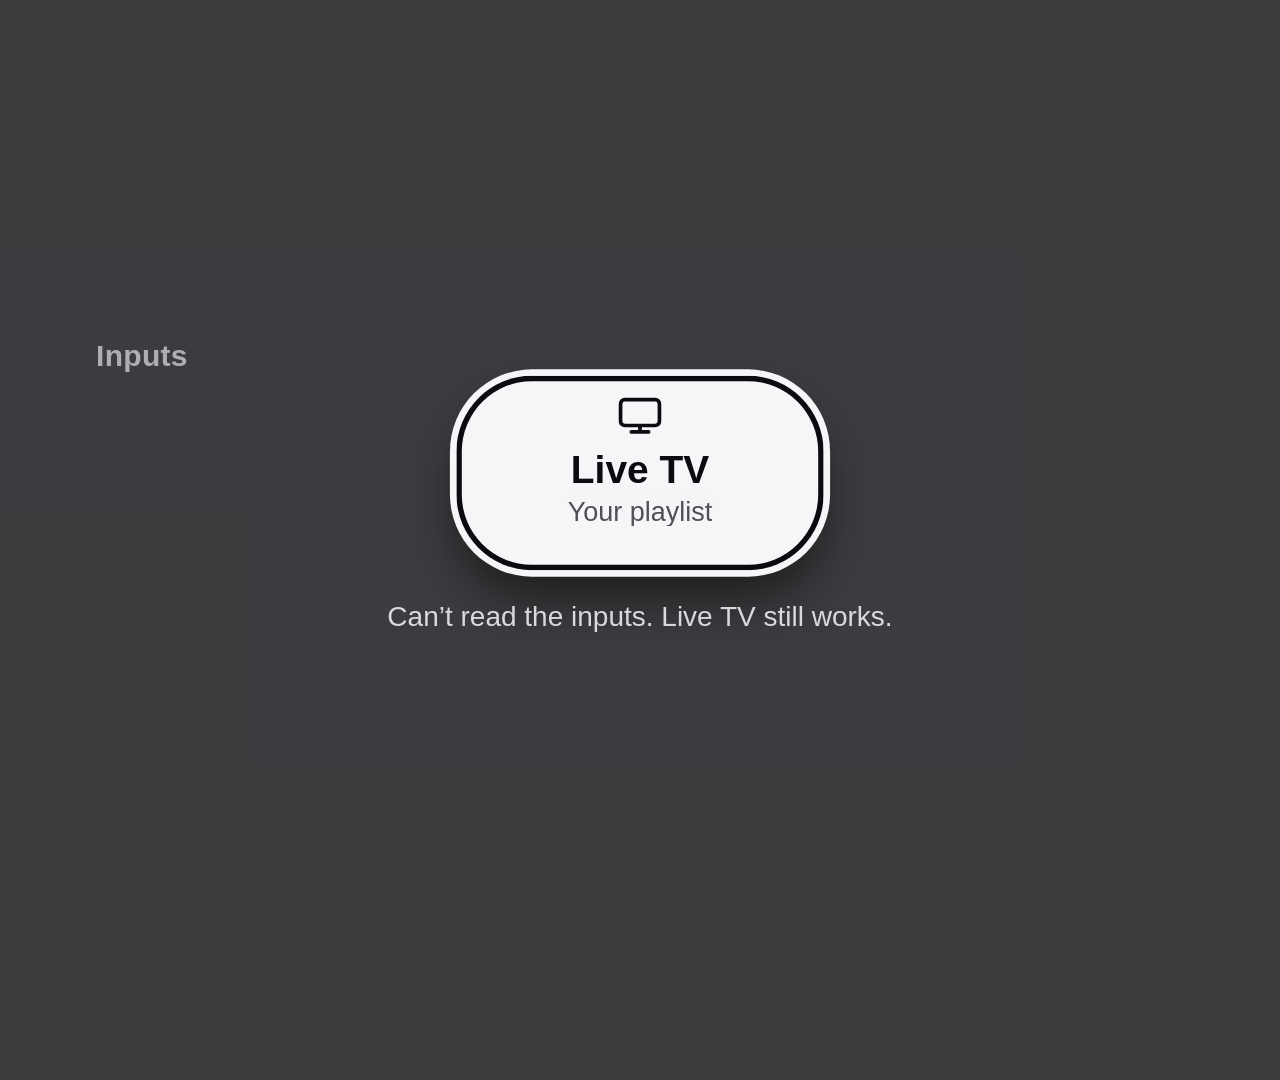
<file: picker/app/index.html>
<!doctype html>
<html><head><meta charset="utf-8"><title>Inputs</title>
<style>
*{box-sizing:border-box;margin:0}
/* the launcher's theme (colours, accent, typeface, corners) applies here too: the variables come from /api/apps, these are the defaults */
:root{--ink:#f5f6f8;--ink2:rgba(245,246,248,.62);--font:"LG Smart UI","Helvetica Neue",Helvetica,Arial,sans-serif;--night:#0b0c10;--night-rgb:5,6,9;--panel2:#1a1c22;--acc:#f5f6f8;--acc-ink:#0b0c10;--focus:#f5f6f8;--tile-r:50px}
html,body{width:1920px;height:1080px;overflow:hidden;background:transparent;color:var(--ink);font-family:var(--font)}
#dim{position:absolute;left:0;top:0;width:1920px;height:1080px;background:rgba(var(--night-rgb),.78);opacity:0;transition:opacity .12s linear}
#wrap{position:absolute;left:96px;right:96px;top:0;bottom:0;display:flex;flex-direction:column;justify-content:center;opacity:0;transition:opacity .12s linear}
.on #dim,.on #wrap{opacity:1}
.cap{font-size:30px;font-weight:600;color:var(--ink2);margin-bottom:20px;letter-spacing:.01em}
.row{display:flex}
.row>*+*{margin-left:32px}
#wrap>*+*{margin-top:72px}
#inputs>*+*{margin-left:24px}
[dir=rtl] .row>*+*{margin-left:0;margin-right:32px}[dir=rtl] #inputs>*+*{margin-left:0;margin-right:24px}   /* right-to-left languages */
[dir=rtl] .chip.act::after,[dir=rtl] .tile.act::after{right:auto;left:26px}
.tile{position:relative;flex:1 1 0;min-width:0;height:180px;border-radius:calc(var(--tile-r) * 1.4);overflow:hidden;background:var(--panel2);display:flex;align-items:center;justify-content:center;
  box-shadow:inset 0 0 0 1px rgba(255,255,255,.08);transform:scale(.96);transition:transform .15s ease-out}
.tile img{max-width:58%;max-height:58%;object-fit:contain}
.tile.f{transform:translateY(-10px) scale(1.06);box-shadow:0 0 0 5px var(--focus),0 26px 44px rgba(0,0,0,.5)}
.chip{position:relative;flex:1 1 auto;min-width:max(200px,fit-content);max-width:340px;height:180px;padding:0 32px;border-radius:calc(var(--tile-r) * 1.4);overflow:hidden;display:flex;flex-direction:column;align-items:center;justify-content:center;background:var(--panel2);color:var(--ink);box-shadow:inset 0 0 0 1px rgba(255,255,255,.08);
  transform:scale(.96);transition:transform .15s ease-out}
.chip>*+*{margin-top:8px}
.chip svg{width:48px;height:48px;flex:none;fill:none;stroke:currentColor;stroke-width:1.7;stroke-linecap:round;stroke-linejoin:round}
/* the width of the card is its own: the text lines shrink inside it and end in an ellipsis, never painted over the neighbours (issue 19) */
.chip .tx{display:flex;flex-direction:column;align-items:center;width:100%;min-width:0;max-width:100%}
.chip .tx>*+*{margin-top:2px}
.chip .lb{font-size:36px;font-weight:700;white-space:nowrap;overflow:hidden;text-overflow:ellipsis;max-width:100%}
.chip .st{font-size:25px;font-weight:500;opacity:.7;text-align:center;line-height:1.2;max-width:100%;min-height:2.4em;
  display:-webkit-box;-webkit-box-orient:vertical;-webkit-line-clamp:2;overflow:hidden}
.chip.dim{opacity:.7}
.tile.inp{flex-direction:column;background:#2a2d36}
.tile.inp svg{width:64px;height:64px;fill:none;stroke:var(--ink);stroke-width:1.7;stroke-linecap:round;stroke-linejoin:round}
.tile.inp .lb{margin-top:6px;font-size:26px;font-weight:600;max-width:90%;white-space:nowrap;overflow:hidden;text-overflow:ellipsis}
.chip.act::after,.tile.act::after{content:"";position:absolute;right:26px;top:24px;width:16px;height:16px;border-radius:8px;background:#1fbf5a;box-shadow:0 0 0 3px rgba(11,12,16,.9)}
.chip.f{opacity:1;background:var(--acc);color:var(--acc-ink);transform:translateY(-10px) scale(1.08);box-shadow:inset 0 0 0 5px var(--acc-ink),0 0 0 6px var(--focus),0 26px 44px rgba(0,0,0,.5)}
#inputs{justify-content:center}
#msg{margin-top:28px;text-align:center;font-size:28px;font-weight:500;color:var(--ink);opacity:.85}
#msg:empty{display:none}
</style></head><body>
<div id="dim"></div>
<div id="wrap">
  <div id="appsBox"><div class="cap" id="capA"></div><div class="row" id="apps"></div></div>
  <div><div class="cap" id="capI"></div><div class="row" id="inputs"></div><div id="msg"></div></div>
</div>
<script>
/* Inputs picker shown over whatever is playing, opened by the Input key (see the inputhook bind): the dock apps above,
   the inputs (HDMI ports, Live TV) below. The app stays running: starting a web app takes ~8 s before it gets the
   remote, so the service starts it once ({"prewarm":true}) and it hides itself; every later launch only fires
   webOSRelaunch. For an instant open the page is built while hidden, the icons are kept as data in localStorage and
   opening only toggles a class and refreshes in the background. */
var API='http://127.0.0.1:8765', KEY='cytv.picker.v3';
var apps=[], inputs=[], row=1, col=[0,0], moved=false, shown=false, shownAt=0, built='';
var cache={apps:[],inputs:[],icons:{},colors:{}};
var running={},dots=false;   /* dots: Customise > Open apps in the launcher (config runDots) */   /* the apps that are open now (a green dot, as on the active input); read on every open, never stored */
var ICON={
  hdmi:'<svg viewBox="0 0 24 24"><path d="M4 8h16v7l-3 3H7l-3-3z"/><path d="M9 11v3M12 11v3M15 11v3"/></svg>',
  tv:'<svg viewBox="0 0 24 24"><rect x="3" y="6" width="18" height="12" rx="2"/><path d="M8 21h8M12 18v3"/></svg>'};
/* @i18n */
var I18N = {"ar":{"_name":"العربية","_dir":"rtl","_pct":94,"%d channels":{"zero":"%d قناة","one":"%d قناة","two":"%d قناتان","few":"%d قنوات","many":"%d قناة","other":"%d قناة"},"%d of %d":"%d من %d","%d of %d on":"%d من %d مفعّل","%s added to Home":"أُضيف %s إلى الشاشة الرئيسية","%s removed from Home":"أُزيل %s من الشاشة الرئيسية","Apps":"التطبيقات","Back":"رجوع","build %s":"البناء %s","Can’t read the inputs. Live TV still works.":"تعذّرت قراءة المداخل. البث المباشر يعمل.","Close":"إغلاق","Connected":"متصل","Could not change Home":"تعذّر تغيير الشاشة الرئيسية","Customise":"تخصيص","default":"افتراضي","Home":"Home","Input":"Input","Input key":"زر Input","Inputs":"المداخل","Language":"اللغة","Live TV":"البث المباشر","More":"المزيد","never":"أبدًا","Nothing connected":"لا شيء متصل","On":"تشغيل","Open":"فتح","Open apps":"التطبيقات المفتوحة","optional":"اختياري","Service":"الخدمة","Start":"ابدأ","Text":"نص","Theme":"السمة","Your playlist":"قائمة التشغيل الخاصة بك"},"ca":{"_name":"Català","_dir":"ltr","_pct":94,"%d channels":{"one":"%d canal","other":"%d canals"},"%d of %d":"%d de %d","%d of %d on":"%d de %d d'activats","%s added to Home":"%s s'ha afegit a Inici","%s removed from Home":"%s s'ha tret d'Inici","Apps":"Aplicacions","Back":"Enrere","build %s":"compilació %s","Can’t read the inputs. Live TV still works.":"No es poden llegir les entrades. La TV en directe continua funcionant.","Close":"Tanca","Connected":"Connectat","Could not change Home":"No s'ha pogut canviar la pantalla d'inici","Customise":"Personalitza","default":"predeterminat","Home":"Inici","Input":"Entrada","Input key":"Tecla d'entrada","Inputs":"Entrades","Language":"Idioma","Live TV":"TV en directe","More":"Més","never":"mai","Nothing connected":"No hi ha res connectat","On":"Activat","Open":"Obre","Open apps":"Aplicacions obertes","optional":"opcional","Service":"Servei","Start":"Inicia","Text":"Text","Theme":"Tema","Your playlist":"La teva llista de reproducció"},"de":{"_name":"Deutsch","_dir":"ltr","_pct":100,"%d channels":{"one":"%d Sender","other":"%d Sender"},"%d of %d":"%d von %d","%d of %d on":"%d von %d an","%s added to Home":"%s zu Home hinzugefügt","%s removed from Home":"%s von Home entfernt","Apps":"Apps","Back":"Zurück","build %s":"Build %s","Can’t read the inputs. Live TV still works.":"Eingänge nicht lesbar. Live-TV funktioniert weiter.","Close":"Schließen","Connected":"Verbunden","Could not change Home":"Home konnte nicht geändert werden","Customise":"Anpassen","default":"Standard","Home":"Home","Input":"Input","Input key":"Eingangstaste","Inputs":"Eingänge","Language":"Sprache","Live TV":"Live-TV","More":"Mehr","never":"nie","Nothing connected":"Nichts angeschlossen","On":"An","Open":"Öffnen","Open apps":"Geöffnete Apps","optional":"optional","Service":"Dienst","Start":"Start","Text":"Text","Theme":"Design","Your playlist":"Deine Playlist","TV":"TV","Tuner":"Tuner"},"es":{"_name":"Español","_dir":"ltr","_pct":94,"%d channels":{"one":"%d canal","other":"%d canales"},"%d of %d":"%d de %d","%d of %d on":"%d de %d activados","%s added to Home":"%s añadido a Inicio","%s removed from Home":"%s quitado de Inicio","Apps":"Apps","Back":"Atrás","build %s":"versión %s","Can’t read the inputs. Live TV still works.":"No se pueden leer las entradas. La TV en directo sigue funcionando.","Close":"Cerrar","Connected":"Conectado","Could not change Home":"No se pudo cambiar Inicio","Customise":"Personalizar","default":"predeterminado","Home":"Home","Input":"Input","Input key":"Botón Entrada","Inputs":"Entradas","Language":"Idioma","Live TV":"TV en directo","More":"Más","never":"nunca","Nothing connected":"Nada conectado","On":"Activado","Open":"Abrir","Open apps":"Apps abiertas","optional":"opcional","Service":"Servicio","Start":"Empezar","Text":"Texto","Theme":"Tema","Your playlist":"Tu lista"},"fr":{"_name":"Français","_dir":"ltr","_pct":94,"%d channels":{"one":"%d chaîne","other":"%d chaînes"},"%d of %d":"%d sur %d","%d of %d on":"%d sur %d activés","%s added to Home":"%s ajouté à l’accueil","%s removed from Home":"%s retiré de l’accueil","Apps":"Apps","Back":"Retour","build %s":"version %s","Can’t read the inputs. Live TV still works.":"Impossible de lire les entrées. La TV en direct fonctionne encore.","Close":"Fermer","Connected":"Connecté","Could not change Home":"Impossible de modifier l’accueil","Customise":"Personnaliser","default":"par défaut","Home":"Home","Input":"Input","Input key":"Touche Entrée","Inputs":"Entrées","Language":"Langue","Live TV":"TV en direct","More":"Plus","never":"jamais","Nothing connected":"Rien de connecté","On":"Activé","Open":"Ouvrir","Open apps":"Apps ouvertes","optional":"facultatif","Service":"Service","Start":"Démarrer","Text":"Texte","Theme":"Thème","Your playlist":"Votre playlist"},"nl":{"_name":"Nederlands","_dir":"ltr","_pct":99,"%d channels":{"one":"%d zender","other":"%d zenders"},"%d of %d":"%d van %d","%d of %d on":"%d van %d aan","%s added to Home":"%s is aan Home toegevoegd","%s removed from Home":"%s is van Home verwijderd","Apps":"Apps","Back":"Terug","build %s":"build %s","Can’t read the inputs. Live TV still works.":"Kan de ingangen niet lezen. Live TV werkt nog.","Close":"Sluiten","Connected":"Verbonden","Could not change Home":"Kan Home niet aanpassen","Customise":"Aanpassen","default":"standaard","Home":"Home","Input":"Input","Input key":"Ingangtoets","Inputs":"Ingangen","Language":"Taal","Live TV":"Live TV","More":"Meer","never":"nooit","Nothing connected":"Niets aangesloten","On":"Aan","Open":"Openen","Open apps":"Geopende apps","optional":"optioneel","Service":"Service","Start":"Start","Text":"Tekst","Theme":"Thema","Your playlist":"Je afspeellijst"},"pl":{"_name":"Polski","_dir":"ltr","_pct":94,"%d channels":{"one":"%d kanał","few":"%d kanały","many":"%d kanałów","other":"%d kanałów"},"%d of %d":"%d z %d","%d of %d on":"%d z %d włączonych","%s added to Home":"%s dodano do Home","%s removed from Home":"%s usunięto z Home","Apps":"Aplikacje","Back":"Wstecz","build %s":"kompilacja %s","Can’t read the inputs. Live TV still works.":"Nie można odczytać wejść. Telewizja na żywo nadal działa.","Close":"Zamknij","Connected":"Połączono","Could not change Home":"Nie udało się zmienić ekranu głównego","Customise":"Dostosuj","default":"domyślny","Home":"Home","Input":"Wejście","Input key":"Klawisz wejścia","Inputs":"Wejścia","Language":"Język","Live TV":"Telewizja na żywo","More":"Więcej","never":"nigdy","Nothing connected":"Nic nie jest podłączone","On":"Wł.","Open":"Otwórz","Open apps":"Otwarte aplikacje","optional":"opcjonalnie","Service":"Usługa","Start":"Start","Text":"Tekst","Theme":"Motyw","Your playlist":"Twoja playlista"},"ru":{"_name":"Русский","_dir":"ltr","_pct":94,"%d channels":{"one":"%d канал","few":"%d канала","many":"%d каналов","other":"%d канала"},"%d of %d":"%d из %d","%d of %d on":"%d из %d включено","%s added to Home":"%s добавлено на главный экран","%s removed from Home":"%s убрано с главного экрана","Apps":"Приложения","Back":"Назад","build %s":"сборка %s","Can’t read the inputs. Live TV still works.":"Не удаётся прочитать входы. Прямой эфир работает.","Close":"Закрыть","Connected":"Подключено","Could not change Home":"Не удалось изменить главный экран","Customise":"Настроить","default":"по умолчанию","Home":"Home","Input":"Input","Input key":"Кнопка Input","Inputs":"Входы","Language":"Язык","Live TV":"Прямой эфир","More":"Ещё","never":"никогда","Nothing connected":"Ничего не подключено","On":"Вкл.","Open":"Открыть","Open apps":"Открытые приложения","optional":"необязательно","Service":"Служба","Start":"Начать","Text":"Текст","Theme":"Тема","Your playlist":"Ваш плейлист"},"tr":{"_name":"Türkçe","_dir":"ltr","_pct":94,"%d channels":"%d kanal","%d of %d":"%d / %d","%d of %d on":"%d / %d açık","%s added to Home":"%s ana ekrana eklendi","%s removed from Home":"%s ana ekrandan kaldırıldı","Apps":"Uygulamalar","Back":"Geri","build %s":"derleme %s","Can’t read the inputs. Live TV still works.":"Girişler okunamıyor. Canlı TV çalışıyor.","Close":"Kapat","Connected":"Bağlı","Could not change Home":"Ana ekran değiştirilemedi","Customise":"Özelleştir","default":"varsayılan","Home":"Home","Input":"Input","Input key":"Input tuşu","Inputs":"Girişler","Language":"Dil","Live TV":"Canlı TV","More":"Daha fazla","never":"hiç","Nothing connected":"Hiçbir şey bağlı değil","On":"Açık","Open":"Aç","Open apps":"Açık uygulamalar","optional":"isteğe bağlı","Service":"Hizmet","Start":"Başlat","Text":"Metin","Theme":"Tema","Your playlist":"Oynatma listeniz"},"en":{"%d channels":{"one":"%d channel","other":"%d channels"}}};
/* ---------- language: the pages are written in English and translated where text is shown ----------
   I18N holds the translations this page uses, from i18n/<language>.json, put in by tools/build-pages.js ({language: {English: text}}).
   The language is the TV's, unless the manager's Language setting chose another (setLang). t() looks a text up whole, then the parts
   of a text joined by line breaks or " · ", and fills in templates: "%s" is any text, "%d" a number ("Launcher %s", "%d photos").
   A text without a translation stays English. A translation can have plural forms, {"one": "%d foto", "other": "%d foto's"}: the
   form follows the first number in the text, by the language's plural rules (Unicode CLDR: zero, one, two, few, many, other). The
   English plural forms are in I18N.en. */
var LANG_TV = String((window.webOSSystem && window.webOSSystem.locale) || navigator.language || 'en')
    .slice(0, 2)
    .toLowerCase(),
  LANG = 'en',
  LT = null,
  LTPL = null;
/* '' or undefined: the TV's language; a language without translations here falls back to English */
function setLang(code) {
  var c = code || LANG_TV;
  LANG = I18N[c] && (c === 'en' || I18N[c]._name) ? c : 'en';
  LT = I18N[LANG] || null;
  LTPL = null;
  if (document.documentElement) {
    document.documentElement.lang = LANG;
    /* a right-to-left language (_dir "rtl": Arabic, Hebrew) mirrors the layout; the pages' CSS has the [dir="rtl"] rules */
    document.documentElement.dir = LT && LT._dir === 'rtl' ? 'rtl' : 'ltr';
  }
}
/* left and right swap places in a right-to-left layout: the arrow keys follow what the eye sees */
function rtl() {
  return !!(LT && LT._dir === 'rtl');
}
/* the plural form of n in the current language: the browser's rules, or a small table of the same rules for older engines */
function pluralForm(n) {
  try {
    if (window.Intl && Intl.PluralRules) return new Intl.PluralRules(LANG).select(n);
  } catch (e) {}
  var i = Math.floor(Math.abs(n)),
    m10 = i % 10,
    m100 = i % 100;
  if (/^(ja|zh|ko|th|vi|id|ms|tr)$/.test(LANG)) return 'other';
  if (/^(fr|pt)$/.test(LANG)) return i < 2 ? 'one' : 'other';
  if (/^(ru|uk|be)$/.test(LANG))
    return m10 === 1 && m100 !== 11 ? 'one' : m10 >= 2 && m10 <= 4 && (m100 < 12 || m100 > 14) ? 'few' : 'many';
  if (LANG === 'pl') return i === 1 ? 'one' : m10 >= 2 && m10 <= 4 && (m100 < 12 || m100 > 14) ? 'few' : 'many';
  if (/^(cs|sk)$/.test(LANG)) return i === 1 ? 'one' : i >= 2 && i <= 4 ? 'few' : 'other';
  if (LANG === 'ar')
    return i === 0 ? 'zero' : i === 1 ? 'one' : i === 2 ? 'two' : m100 >= 3 && m100 <= 10 ? 'few' : m100 >= 11 ? 'many' : 'other';
  if (LANG === 'he') return i === 1 ? 'one' : i === 2 ? 'two' : 'other';
  return n === 1 ? 'one' : 'other';
}
/* a translation, with its plural form picked for n when it has forms */
function tForm(v, n) {
  if (typeof v === 'string') return v;
  if (!v) return '';
  return (n !== undefined && v[pluralForm(+String(n).replace(',', '.'))]) || v.other || '';
}
setLang('');
/* which capture of a template holds its first number (the plural form follows it) */
function firstNum(key) {
  var k = 0,
    re = /%[sd]/g,
    x;
  while ((x = re.exec(key))) {
    k++;
    if (x[0] === '%d') return k;
  }
  return 1;
}
function tTemplates() {
  if (LTPL) return LTPL;
  LTPL = [];
  for (var k in LT)
    if (k.charAt(0) !== '_' && /%[sd]/.test(k))
      LTPL.push([
        new RegExp(
          '^' +
            k
              .replace(/[.*+?^${}()|[\]\\]/g, '\\$&')
              .replace(/%s/g, '([\\s\\S]+?)')
              .replace(/%d/g, '([0-9][0-9.,]*)') +
            '$'
        ),
        k,
        /\n| · /.test(k),
      ]);
  LTPL.sort(function (a, b) {
    return b[1].length - a[1].length;
  });
  return LTPL;
}
function tTpl(s, joined) {
  var tp = tTemplates();
  for (var i = 0; i < tp.length; i++) {
    if (tp[i][2] !== joined) continue;
    var m = tp[i][0].exec(s);
    if (m) {
      var j = 1,
        num = /%d/.test(tp[i][1]) ? m[firstNum(tp[i][1])] : undefined;
      return tForm(LT[tp[i][1]], num).replace(/%[sd]/g, function () {
        return t(m[j++]);
      });
    }
  }
  return null;
}
function t(s) {
  if (!LT || s === null || s === undefined || s === '') return s;
  s = String(s);
  if (Object.prototype.hasOwnProperty.call(LT, s)) return tForm(LT[s]);
  var r = tTpl(s, true);
  if (r !== null) return r;
  if (s.indexOf('\n') >= 0) return s.split('\n').map(t).join('\n');
  if (s.indexOf(' · ') >= 0) return s.split(' · ').map(t).join(' · ');
  r = tTpl(s, false);
  return r !== null ? r : s;
}
/* the manager calls it tr: its code has local variables named t */
function tr(s) {
  return t(s);
}
/* the languages for the manager's Language list: English and every language this page has, with how complete it is */
function languages() {
  var out = [{ code: 'en', name: 'English', pct: 100 }];
  for (var c in I18N) if (c !== 'en') out.push({ code: c, name: I18N[c]._name || c, pct: I18N[c]._pct || 0 });
  return out;
}
/* @i18n end */
function $(i){return document.getElementById(i)}
function call(uri,p){try{var b=new PalmServiceBridge();b.onservicecallback=function(){};b.call(uri,JSON.stringify(p));return true}catch(e){return false}}
function log(m){try{var x=new XMLHttpRequest();x.open('GET',API+'/api/log?m='+encodeURIComponent('picker '+m));x.send()}catch(e){}}
function launch(id,params){
  log('launch '+id+' '+JSON.stringify(params||{}));
  var x=new XMLHttpRequest();x.open('POST',API+'/api/launch');x.timeout=4000;
  x.onload=function(){log('launch reply '+x.responseText.slice(0,120))};
  x.onerror=x.ontimeout=function(){log('helper did not answer; trying the system');call('luna://com.webos.applicationManager/launch',{id:id,params:params||{}})};
  x.send(JSON.stringify({id:id,params:params||{}}))}
/* Started on demand by the Input key ({"ondemand":true}): nothing runs hidden in the background. Dismissing closes the app (platformBack,
   window.close, and the service asks the app manager as well); a hidden overlay can keep the remote on some TVs. Closes by itself when idle. */
var ondemand=false,idleT=0;
function closeSoon(){log('close');try{if(window.webOS&&webOS.platformBack)webOS.platformBack()}catch(e){}try{window.close()}catch(e){}}
function idle(){clearTimeout(idleT);if(ondemand&&shown)idleT=setTimeout(function(){if(shown)hide()},10000)}
function hide(){log('hide');shown=false;clearTimeout(idleT);document.body.classList.remove('on');try{webOSSystem.hide()}catch(e){}if(ondemand)closeSoon()}
function cur(){return row===0?apps:inputs}
function persist(){try{localStorage.setItem(KEY,JSON.stringify(cache))}catch(e){}}
/* the theme the service resolved for the launcher ({vars, font}); kept in the cache so the first open is already themed */
var themed=[];
function applyTheme(th){
  var st=document.documentElement.style,k;
  for(k=0;k<themed.length;k++)st.removeProperty(themed[k]);
  themed=[];
  if(!th||!th.vars)return;
  for(k in th.vars){st.setProperty(k,th.vars[k]);themed.push(k)}
  var f=th.font,fs=$('tfont'),css=f?'@font-face{font-family:"CYTV Theme Font";src:url("'+API+'/api/theme/font/'+f.id+'/'+f.file+'")}':'';
  if(!fs){fs=document.createElement('style');fs.id='tfont';document.head.appendChild(fs)}
  if(fs.textContent!==css)fs.textContent=css}

/* a tile's background is the colour along its icon's edge, as in the launcher */
function edge(img){try{var c=document.createElement('canvas');c.width=c.height=16;var g=c.getContext('2d');g.drawImage(img,0,0,16,16);
  var d=g.getImageData(0,0,16,16).data,r=0,gg=0,b=0,n=0;
  for(var i=0;i<16;i++)for(var j=0;j<16;j++){if(i&&j&&i<15&&j<15)continue;var k=(i*16+j)*4;if(d[k+3]<200)continue;r+=d[k];gg+=d[k+1];b+=d[k+2];n++}
  return n>8?'rgb('+Math.round(r/n)+','+Math.round(gg/n)+','+Math.round(b/n)+')':null}catch(e){return null}}
function keep(img,id){   // remember the icon and its colour so the next open needs no network
  try{var c=document.createElement('canvas'),w=Math.min(256,img.naturalWidth||256),h=Math.min(256,img.naturalHeight||256);c.width=w;c.height=h;
    c.getContext('2d').drawImage(img,0,0,w,h);cache.icons[id]=c.toDataURL('image/png')}catch(e){}
  var col=edge(img);if(col){cache.colors[id]=col;img.parentNode.style.background=col}
  persist()}

/* build the rows once per change of data; moving the focus only changes classes */
function render(){
  $('capA').textContent=t('Apps');$('capI').textContent=t('Inputs');
  var h='';apps.forEach(function(a,i){h+='<div class="tile'+(a.input?' inp':'')+'" data-r="0" data-i="'+i+'"'+(cache.colors[a.id]?' style="background:'+cache.colors[a.id]+'"':'')+'>'+(a.input?ICON.hdmi+'<span class="lb"></span>':'<img alt="">')+'</div>'});
  $('apps').innerHTML=h;
  var tl=$('apps').children;
  apps.forEach(function(a,i){if(a.input)tl[i].querySelector('.lb').textContent=a.title;else{var im=tl[i].querySelector('img'),data=cache.icons[a.id];im.crossOrigin='anonymous';
    if(data)im.src=data;
    else{im.onload=function(){keep(im,a.id)};im.src=API+'/icon/'+encodeURIComponent(a.id)}}});
  h='';inputs.forEach(function(r,i){h+='<div class="chip'+(r.dim?' dim':'')+(r.active?' act':'')+'" data-r="1" data-i="'+i+'">'+ICON[r.icon]+'<div class="tx"><span class="lb"></span><span class="st"></span></div></div>'});
  $('inputs').innerHTML=h;
  var el=$('inputs').children;inputs.forEach(function(r,i){el[i].querySelector('.lb').textContent=r.label;el[i].querySelector('.st').textContent=r.sub||''});
  $('appsBox').style.display=apps.length?'':'none'}
function paint(){
  var a=$('apps').children,c=$('inputs').children,i;
  for(i=0;i<a.length;i++)a[i].className='tile'+(apps[i].input?' inp':'')+(dots&&running[apps[i].id]?' act':'')+(row===0&&col[0]===i?' f':'');
  for(i=0;i<c.length;i++)c[i].className='chip'+(inputs[i].dim?' dim':'')+(inputs[i].active?' act':'')+(row===1&&col[1]===i?' f':'')}
/* hold OK on an HDMI input pins it to Home (a tile in the launcher) or takes it off again; a short press opens it on release */
var pins={},downAt=0,holdT=0,heldOk=false;
function pinCur(){var r=cur()[col[row]];if(row!==1||!r||!/^com\.webos\.app\.hdmi/.test(r.id))return false;
  var on=!pins[r.id],x=new XMLHttpRequest();x.open('POST',API+'/api/inputs/pin');x.timeout=4000;
  x.onload=function(){var ok=false;try{ok=JSON.parse(x.responseText).returnValue===true}catch(e){}
    if(ok){if(on)pins[r.id]=1;else delete pins[r.id]}
    $('msg').textContent=ok?t(on?'%s added to Home':'%s removed from Home').replace('%s',r.label):t('Could not change Home')};
  x.onerror=x.ontimeout=function(){$('msg').textContent=t('Could not change Home')};
  x.send(JSON.stringify({id:r.id,on:on}));log('pin '+r.id+' '+on);return true}
function choose(){log('choose row '+row+' col '+col[row]);var r=cur()[col[row]];if(!r)return;if(row===0)launch(r.id);else launch(r.id,r.params);setTimeout(hide,200)}

var liveOn=true;   /* Live TV is optional: the manager switches it off */
function buildInputs(devs){
  var r=(devs||[]).filter(function(v){return v.appId}).map(function(v){
    /* LG's own Live TV (the tuner): the antenna and cable channels, shown as an input (issue 69) */
    if(v.tuner)return {id:v.appId,icon:'tv',label:t('TV'),sub:t('Tuner'),active:!!v.activate};
    var port='HDMI '+v.port,named=v.label&&v.label!==port,parts=[];
    // as in the launcher's Inputs list: the device's name first, then the port and whether something is connected
    if(named)parts.push(port);
    parts.push(v.hdmiPlugIn?t('Connected'):t('Nothing connected'));
    return {id:v.appId,icon:'hdmi',label:named?v.label:port,sub:parts.join(' \u00B7 '),dim:!v.hdmiPlugIn,active:!!v.activate}});
  if(liveOn)r.push({id:'com.webos.app.home',params:{live:true},icon:'tv',label:t('Live TV'),sub:t('Your playlist')});
  return r}
function setData(d,fresh){
  apps=d.apps;inputs=d.inputs;
  var sig=JSON.stringify([apps,inputs]);
  if(sig!==built){built=sig;render()}
  if(fresh){row=1;col=[0,0];for(var i=0;i<inputs.length;i++)if(inputs[i].active){col[1]=i;break}}
  col[0]=Math.min(col[0],Math.max(0,apps.length-1));col[1]=Math.min(col[1],inputs.length-1);
  if(row===0&&!apps.length)row=1;
  paint()}
function get(path,cb,fail){var x=new XMLHttpRequest();x.open('GET',API+path);x.timeout=4000;
  x.onload=function(){try{cb(JSON.parse(x.responseText))}catch(e){fail&&fail()}};x.onerror=x.ontimeout=function(){fail&&fail()};x.send()}
function refresh(){
  var got={apps:null,inputs:null};
  function done(){if(!got.apps||!got.inputs)return;cache.apps=got.apps;cache.inputs=got.inputs;persist();$('msg').textContent='';setData(cache,false)}
  get('/api/apps',function(x){liveOn=!(x.config&&x.config.options&&x.config.options.liveTv===false);
    var lg=(x.config&&x.config.lang)||'';if(lg!==(cache.lang||'')){cache.lang=lg;setLang(lg);built=''}   /* Manager > More > Language */
    var th=(x.config&&x.config.theme)||null;if(JSON.stringify(th)!==JSON.stringify(cache.theme||null)){cache.theme=th;applyTheme(th);persist()}dots=!!(x.config&&x.config.runDots===true);var by={};(x.apps||[]).forEach(function(a){by[a.id]=a});
    pins={};(x.apps||[]).forEach(function(a){if(a.input)pins[a.id]=1});
    got.apps=((x.config&&x.config.dock)||[]).filter(function(id){return by[id]}).map(function(id){return by[id].input?{id:id,title:by[id].title,input:by[id].input}:{id:id,title:by[id].title}});done()},function(){});
  get('/api/inputs',function(x){got.inputs=buildInputs(x.devices);done()},function(){if(shown&&inputs.length<=1)$('msg').textContent=t('Can\u2019t read the inputs. Live TV still works.')});
  get('/api/running',function(x){var r={};(x.apps||[]).forEach(function(a){r[a.id]=1});if(JSON.stringify(r)!==JSON.stringify(running)){running=r;paint()}},function(){})}
function load(){   // the last known layout, ready before the first open
  try{var c=JSON.parse(localStorage.getItem(KEY)||'null');if(c&&c.inputs&&c.inputs.length){cache=c;cache.icons=cache.icons||{};cache.colors=cache.colors||{}}}catch(e){}
  applyTheme(cache.theme);setLang(cache.lang||'');
  setData(cache.inputs.length?cache:{apps:[],inputs:buildInputs([])},true)}
function show(){
  shown=true;moved=false;shownAt=Date.now();downAt=0;log('show');idle();
  setData({apps:apps,inputs:inputs},true);   // focus back on the active input
  document.body.classList.add('on');
  requestAnimationFrame(function(){log('painted')});
  refresh()}
function params(){var p={};try{p=JSON.parse(webOSSystem.launchParams||'{}')}catch(e){}return p||{}}
function move(dr,dc){
  moved=true;
  if(dr){var nr=row+dr;if(nr<0||nr>1||!(nr===0?apps:inputs).length)return;
    var from=cur(),to=nr===0?apps:inputs;col[nr]=Math.min(to.length-1,Math.round(col[row]*(to.length-1)/Math.max(1,from.length-1)));row=nr}
  if(dc){var n=cur().length;col[row]=(col[row]+dc+n)%n}
  paint()}
document.addEventListener('keydown',function(e){
  if(!shown)return;
  idle();
  var k=e.keyCode;
  if(k===37)move(0,rtl()?1:-1);else if(k===39)move(0,rtl()?-1:1);else if(k===38)move(-1,0);else if(k===40)move(1,0);
  else if(k===13){if(downAt&&Date.now()-downAt>3000)downAt=0;   /* a release that never came */
    if(!downAt){downAt=Date.now();heldOk=false;clearTimeout(holdT);
      if(row===1&&cur()[col[row]]&&/^com\.webos\.app\.hdmi/.test(cur()[col[row]].id))holdT=setTimeout(function(){heldOk=pinCur()},650);
      else{downAt=0;choose()}}}
  else if(k===461||k===27||k===8||k===10009)hide();
  e.preventDefault()});
document.addEventListener('keyup',function(e){if(e.keyCode!==13||!downAt)return;downAt=0;clearTimeout(holdT);if(!shown)return;if(!heldOk)choose();heldOk=false});
document.addEventListener('click',function(e){if(!shown)return;idle();var r=e.target.closest&&e.target.closest('[data-r]');if(r){row=+r.getAttribute('data-r');col[row]=+r.getAttribute('data-i');paint();choose()}else hide()});
document.addEventListener('mousemove',function(e){var r=e.target.closest&&e.target.closest('[data-r]');if(!r)return;var a=+r.getAttribute('data-r'),i=+r.getAttribute('data-i');if(a!==row||i!==col[row]){moved=true;row=a;col[row]=i;paint()}});
var lastWheel=0;   // the Magic Remote's wheel moves along the row
document.addEventListener('wheel',function(e){
  if(!shown||!e.deltaY)return;
  e.preventDefault();var n=Date.now();if(n-lastWheel<90)return;lastWheel=n;
  idle();move(0,e.deltaY>0?1:-1)},{passive:false});
document.addEventListener('webOSRelaunch',function(){
  log('relaunch shown='+shown);
  if(params().prewarm)return;
  idle();
  if(shown){if(Date.now()-shownAt>700)hide()}   // Input pressed again closes it
  else show()});
ondemand=!!params().ondemand;
load();
if(params().prewarm){
  refresh();   // built and filled while hidden
  var done=false,go=function(){if(done)return;done=true;setTimeout(hide,150)};
  window.addEventListener('focus',go);setTimeout(go,12000);
}else show();
</script></body></html>
</file>
